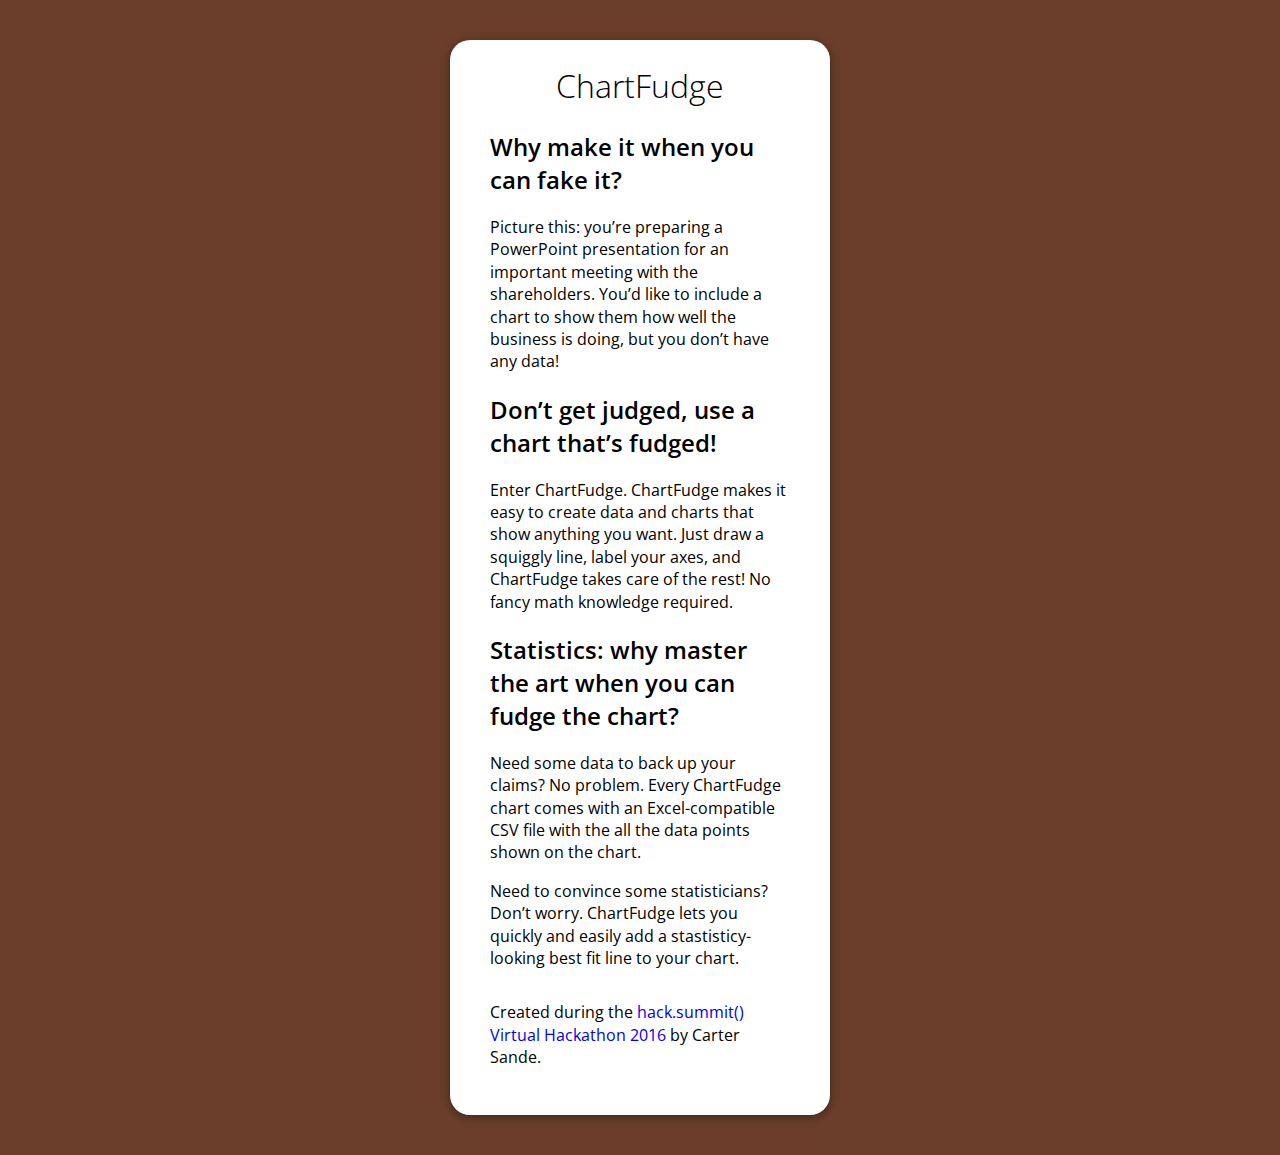
<file: about.html>
<!DOCTYPE html>
<html>
    <head>
        <title>About ChartFudge</title>
        <meta name="viewport" content="initial-scale=1, maximum-scale=1">
        <link href='https://fonts.googleapis.com/css?family=Open+Sans:400,300,600' rel='stylesheet' type='text/css'>
        <link rel="stylesheet" type="text/css" href="common.css">
        <style>
            h2 {
                font-weight: 600;
            }
            p {
                line-height: 1.4em;
            }
        </style>
    </head>
    <body class="initial">
        <main>
            <h1>ChartFudge</h1>
            <h2>Why make it when you can fake it?</h2>
            <p>Picture this: you&rsquo;re preparing a PowerPoint presentation for an important meeting with the shareholders. You&rsquo;d like to include a chart to show them how well the business is doing, but you don&rsquo;t have any data!</p>
            <h2>Don&rsquo;t get judged, use a chart that&rsquo;s fudged!</h2>
            <p>Enter ChartFudge. ChartFudge makes it easy to create data and charts that show anything you want. Just draw a squiggly line, label your axes, and ChartFudge takes care of the rest! No fancy math knowledge required.</p>
            <h2>Statistics: why master the art when you can fudge the chart?</h2>
            <p>Need some data to back up your claims? No problem. Every ChartFudge chart comes with an Excel-compatible CSV file with the all the data points shown on the chart.</p>
            <p>Need to convince some statisticians? Don&rsquo;t worry. ChartFudge lets you quickly and easily add a stastisticy-looking best fit line to your chart.</p>
            <p style="margin-top:2em;">Created during the <a href="https://www.koding.com/Hackathon">hack.summit() Virtual Hackathon 2016</a> by Carter Sande.</p>
        </main>
        <script>
            (function(i,s,o,g,r,a,m){i['GoogleAnalyticsObject']=r;i[r]=i[r]||function(){
            (i[r].q=i[r].q||[]).push(arguments)},i[r].l=1*new Date();a=s.createElement(o),
            m=s.getElementsByTagName(o)[0];a.async=1;a.src=g;m.parentNode.insertBefore(a,m)
            })(window,document,'script','//www.google-analytics.com/analytics.js','ga');

            ga('create', 'UA-48551981-5', 'auto');
            ga('send', 'pageview');
        </script>
    </body>
</html>
</file>
<file: common.css>
html, body {
    margin: 0;
    padding: 0;
}
body {
    background-color: #6a3e2a;
    font-family: Open Sans, Helvetica, sans-serif;
}
main {
    background-color: #FFF;
    border-radius: 20px;
    box-shadow: 0 2px 10px rgba(0, 0, 0, 0.4);
    margin: 40px auto;
    overflow: hidden;
    padding: 30px 40px;
    position: relative;
    width: 300px;
}
h1 {
    font-weight: 300;
    height: 40px;
    line-height: 32px;
    margin-bottom: 20px;
    margin-top: 0;
    text-align: center;
}
a {
    text-decoration: none;
}
@media screen and (max-width: 400px) {
    main {
        margin-bottom: 5px;
        margin-top: 5px;
        padding-left: 10px;
        padding-right: 10px;
    }
}
</file>
